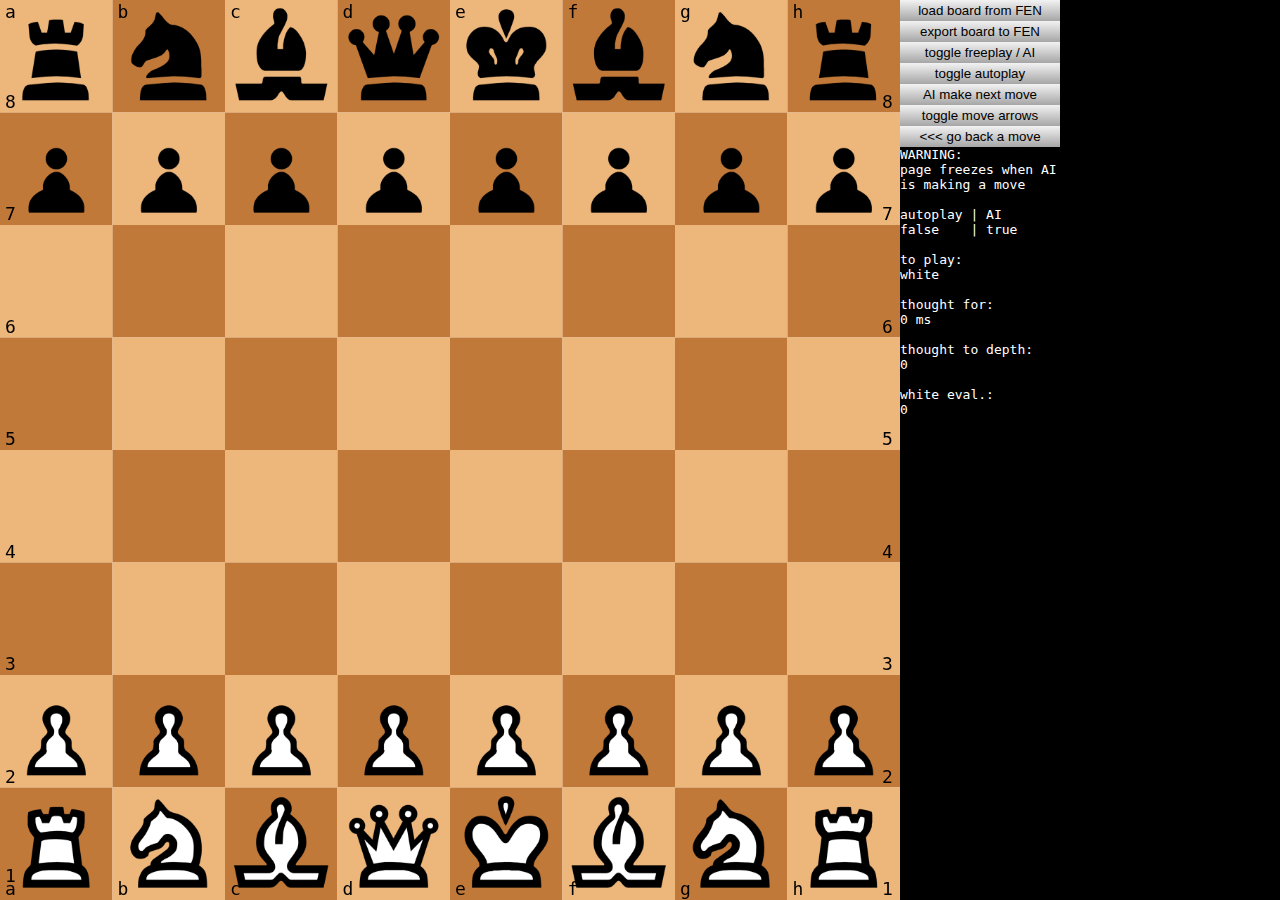
<file: index.html>
<html>
<head>
<link rel="stylesheet" href="style.css">
<div style="display:none">
<img id="b" src="pieces/BlackBishop.png"  >
<img id="k" src="pieces/BlackKing.png"    >
<img id="n" src="pieces/BlackKnight.png"  >
<img id="p" src="pieces/BlackPawn.png"    >
<img id="q" src="pieces/BlackQueen.png"   >
<img id="r" src="pieces/BlackRook.png"    >
<img id="B" src="pieces/WhiteBishop.png"  >
<img id="K" src="pieces/WhiteKing.png"    >
<img id="N" src="pieces/WhiteKnight.png"  >
<img id="P" src="pieces/WhitePawn.png"    >
<img id="Q" src="pieces/WhiteQueen.png"   >
<img id="R" src="pieces/WhiteRook.png"    >
</div>
</head>

<body>
<canvas id="cnvs"></canvas>
<div id="wrapper">

<button onclick="loadFen()">load board from FEN</button>
<button onclick="exportFen(currentState);">export board to FEN</button>
<button onclick="AI=!AI; updateInfo(0);">toggle freeplay / AI</button>
<button onclick="autoplay=!autoplay; updateInfo(0); AIMove();">toggle autoplay</button>
<button onclick="AIMove()">AI make next move</button>
<button onclick="arrows=!arrows">toggle move arrows</button>
<button onclick="goBack()"><<< go back a move</button>

<pre id="info"></pre>
<!--<pre id="log">
log:
[not stand. notation]
</pre>-->
</div>
	
<script src="moves.js"></script>
<script src="check.js"></script>
<script src="basicFuncs.js"></script>
<script src="intelligence.js"></script>

<script src="script.js"></script>
</body>
	
</html>
</file>
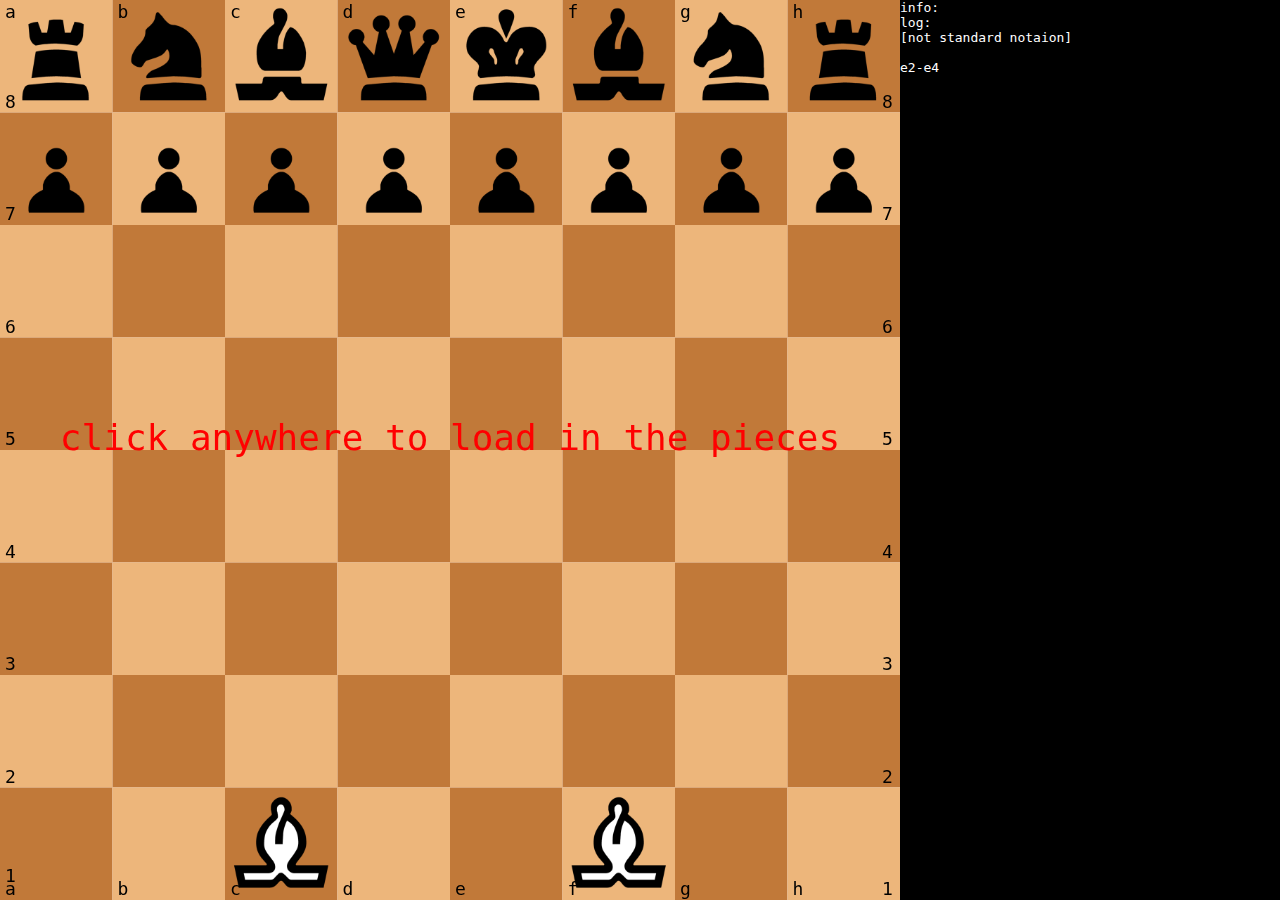
<file: pieces/index.html>
<!-- saved from url=(0091)file:///C:/Documents%20and%20Settings/Joe/Desktop/HTML%20or%20Javascript/ChessAI/index.html -->
<html><head><meta http-equiv="Content-Type" content="text/html; charset=windows-1252">
<link rel="stylesheet" href="./index_files/style.css">
</head><body><div style="display:none">
<img id="b" src="./index_files/BlackBishop.png">
<img id="k" src="./index_files/BlackKing.png">
<img id="n" src="./index_files/BlackKnight.png">
<img id="p" src="./index_files/BlackPawn.png">
<img id="q" src="./index_files/BlackQueen.png">
<img id="r" src="./index_files/BlackRook.png">
<img id="B" src="./index_files/WhiteBishop.png">
<img id="K" src="./index_files/WhiteKing.png">
<img id="N" src="./index_files/WhiteKnight.png">
<img id="P" src="./index_files/WhitePawn.png">
<img id="Q" src="./index_files/WhiteQueen.png">
<img id="R" src="./index_files/WhiteRook.png">
</div>



<canvas id="cnvs" height="1057" width="1057" style="float: left;"></canvas>
<div id="wrapper">
<pre id="info">info:</pre>
<pre id="log">log:
[not standard notaion]

e2-e4</pre>
</div>
	
<script src="./index_files/moves.js"></script>
<script src="./index_files/check.js"></script>
<script src="./index_files/basicFuncs.js"></script>
<script src="./index_files/intelligence.js"></script>

<script src="./index_files/script.js"></script>

	

</body></html>
</file>
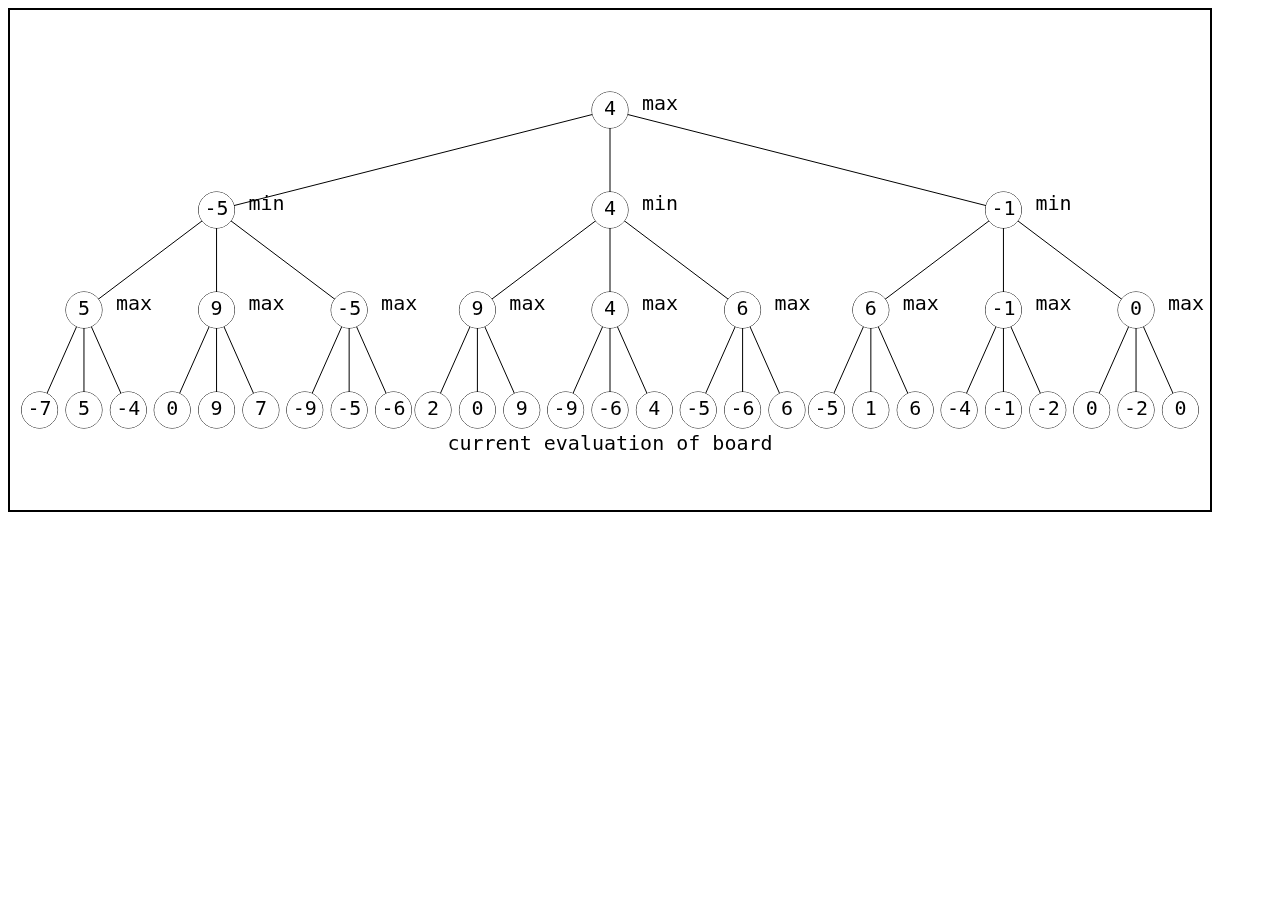
<file: pieces/tree.html>
<!-- saved from url=(0082)file:///C:/Documents%20and%20Settings/Joe/Desktop/HTML%20or%20Javascript/tree.html -->
<html><head><meta http-equiv="Content-Type" content="text/html; charset=windows-1252"></head>
<body>
<canvas id="cnvs" width="1200" height="500" style="border: 2px solid"></canvas>
<script>
cnvs = document.getElementById("cnvs")
ctx = cnvs.getContext("2d")

var branching = 3
var depth = 3
var depthHeight = cnvs.height/(depth+2)

update()

function update(){
	ctx.clearRect(0,0,cnvs.width, cnvs.height)
	branchItBud(cnvs.width /2 , depthHeight, 0)
	ctx.fillText("current evaluation of board", cnvs.width/2, (depth+1) * depthHeight + 40)
}

function branchItBud(x, y, level){
	if (level == depth){
		rand = parseInt((Math.random()-0.5) * 20)
		drawCircle(x, y, 18)
		ctx.textAlign = "center"
		ctx.font = "20px monospace"
		ctx.fillStyle = "black"
		ctx.fillText(rand.toString(), x, y+5)
		return rand
	} else {
		var spread = cnvs.width / (Math.pow(branching, level)*branching + 0.05) 
		var val = level%2==0 ? -Infinity : Infinity
		for (var n = 0; n < branching; n++){
			drawLine(x, y, (x-(((branching-1)*spread)/2)) + n * spread, y + depthHeight)
			if (level % 2 == 0){
				val = Math.max(val, branchItBud((x-(((branching-1)*spread)/2)) + n * spread, y + depthHeight, level+1))
			} else {
				val = Math.min(val, branchItBud((x-(((branching-1)*spread)/2)) + n * spread, y + depthHeight, level+1))
			}
		}
		drawCircle(x, y, 18)
		console.log(val)
		ctx.textAlign = "center"
		ctx.font = "20px monospace"
		ctx.fillStyle = "black"
		ctx.fillText(val.toString(), x, y+5)
		ctx.fillText((level % 2 == 0 ? "max" : "min"), x + 50, y)
		return val
	}
}


function drawLine(x1, y1, x2, y2){
	ctx.beginPath()
	ctx.moveTo(x1, y1)
	ctx.lineTo(x2, y2)
	ctx.stroke()
}

function drawCircle(x, y, r){
	ctx.beginPath()
	ctx.arc(x, y, r, 0, Math.PI * 2)
	ctx.stroke()
	ctx.fillStyle="white"
	ctx.fill()
}
</script>
</body></html>
</file>
<file: style.css>
html, body {
	margin: 0;
	padding: 0;
	background-color: black;
}

pre {
	font-size: 13px;
	padding: 0;
	margin: 0;
	color: white;
}

canvas {
	cursor: crosshair;
}

button {
	border: none;
	padding: 3px;
	display: block;
	width: 160px;
	background: linear-gradient(hsl(0,0%,95%), hsl(0,0%,65%));
}

button:active {
	background: linear-gradient(hsl(0,0%,55%), hsl(0,0%,85%));
}
</file>
<file: pieces/index_files/style.css>
html, body {
	margin: 0;
	padding: 0;
	background-color: black;
}

pre {
	font-size: 13px;
	padding: 0;
	margin: 0;
	color: white;
}

canvas {
	float: left;
	cursor: crosshair;
}
</file>
